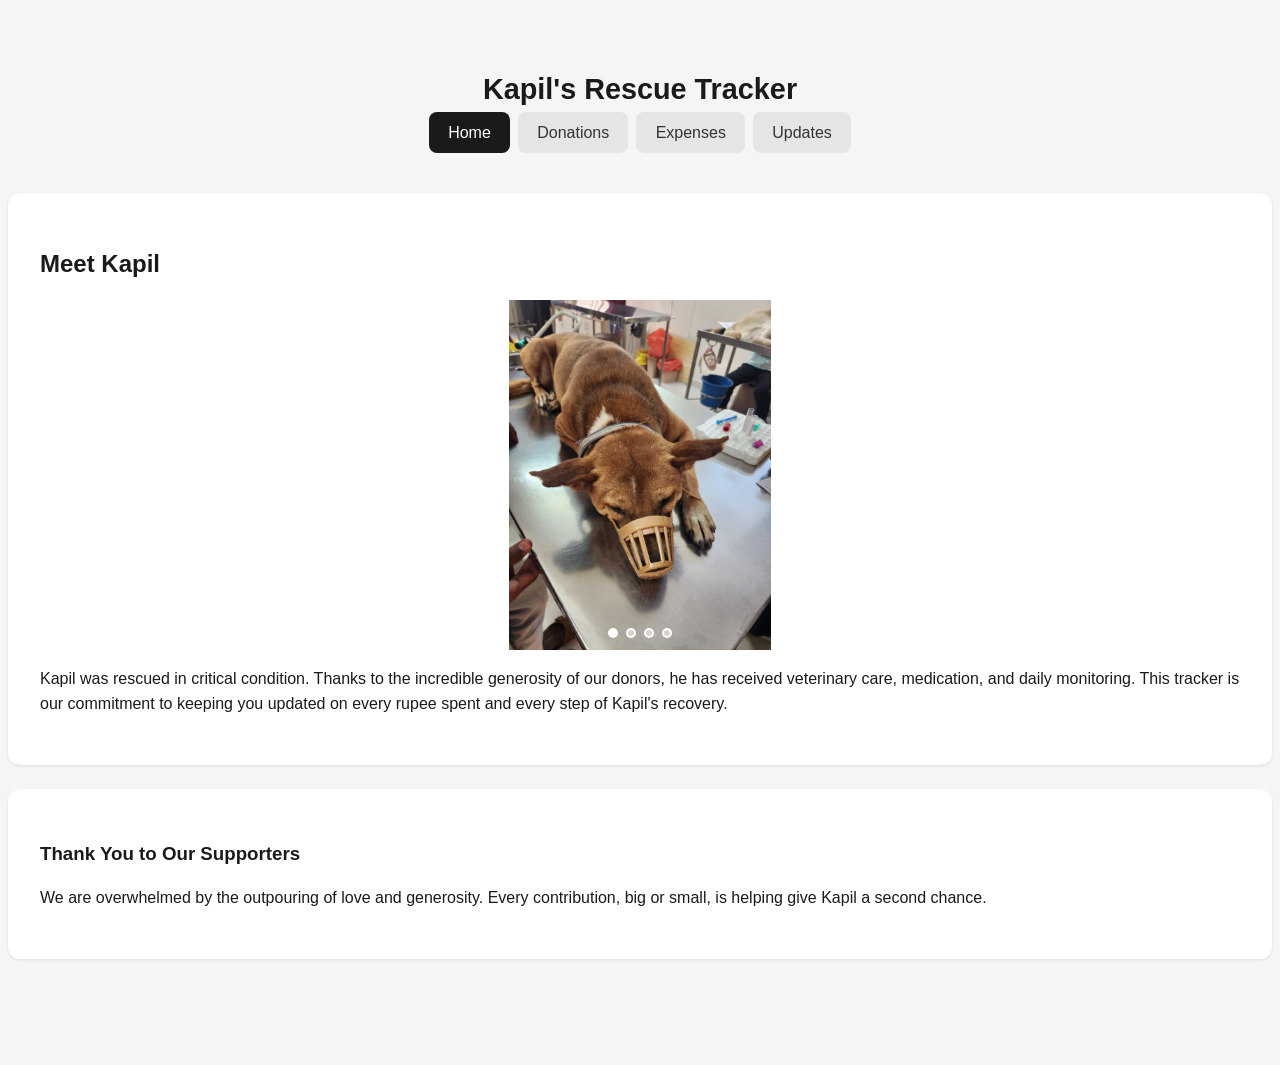
<file: index.html>
<!doctype html>
<html lang="en">
	<head>
		<meta charset="utf-8" />
		<meta name="viewport" content="width=device-width, initial-scale=1" />
		<meta name="text-scale" content="scale" />
		<link href="./_app/immutable/entry/start.GA26jUOA.js" rel="modulepreload">
		<link href="./_app/immutable/chunks/DFk7UtRj.js" rel="modulepreload">
		<link href="./_app/immutable/chunks/CwTURDga.js" rel="modulepreload">
		<link href="./_app/immutable/entry/app.BUhVP3xJ.js" rel="modulepreload">
		<link href="./_app/immutable/chunks/kNaey6uv.js" rel="modulepreload">
		<link href="./_app/immutable/chunks/xihTtKlq.js" rel="modulepreload">
		<link href="./_app/immutable/nodes/0.B5XdT6iY.js" rel="modulepreload">
		<link href="./_app/immutable/nodes/2.By8R9GCy.js" rel="modulepreload">
		<!--12qhfyh--><meta name="description" content="Track Kapil's rescue journey. Transparent view of donations, expenses, and daily updates." class="svelte-12qhfyh"/><!----><title>Kapil's Rescue Tracker</title>
		<link href="./_app/immutable/assets/0.BWJpb3gu.css" rel="stylesheet">
		<link href="./_app/immutable/assets/2.CeFrJXN1.css" rel="stylesheet">
	</head>
	<body data-sveltekit-preload-data="hover">
		<div style="display: contents"><!--[--><!--[0--><!--[--><app class="svelte-12qhfyh"><header class="svelte-12qhfyh"><h1 class="svelte-12qhfyh">Kapil's Rescue Tracker</h1> <nav class="svelte-12qhfyh"><a href="./" class="active svelte-12qhfyh">Home</a> <a href="./donations" class="svelte-12qhfyh">Donations</a> <a href="./expenses" class="svelte-12qhfyh">Expenses</a> <a href="./updates" class="svelte-12qhfyh">Updates</a></nav></header> <main class="svelte-12qhfyh"><!--[--><section class="card hero svelte-1uha8ag"><h2 class="svelte-1uha8ag">Meet Kapil</h2> <div class="hero-carousel svelte-1uha8ag"><img src="./img1.jpg" alt="Kapil, our rescue dog" class="hero-image svelte-1uha8ag"/> <div class="hero-dots svelte-1uha8ag"><!--[--><button class="hero-dot svelte-1uha8ag active"></button><button class="hero-dot svelte-1uha8ag"></button><button class="hero-dot svelte-1uha8ag"></button><button class="hero-dot svelte-1uha8ag"></button><!--]--></div></div> <p>Kapil was rescued in critical condition. Thanks to the incredible generosity
    of our donors, he has received veterinary care, medication, and daily
    monitoring. This tracker is our commitment to keeping you updated on every
    rupee spent and every step of Kapil's recovery.</p></section> <section class="card svelte-1uha8ag"><h3 class="svelte-1uha8ag">Thank You to Our Supporters</h3> <p>We are overwhelmed by the outpouring of love and generosity. Every
    contribution, big or small, is helping give Kapil a second chance.</p></section><!--]--><!----></main></app><!--]--><!--]--> <!--[-1--><!--]--><!--]-->
			
			<script>
				{
					__sveltekit_v3zcmt = {
						base: new URL(".", location).pathname.slice(0, -1),
						assets: "/kapil-rescue-tracker"
					};

					const element = document.currentScript.parentElement;

					Promise.all([
						import("./_app/immutable/entry/start.GA26jUOA.js"),
						import("./_app/immutable/entry/app.BUhVP3xJ.js")
					]).then(([kit, app]) => {
						kit.start(app, element, {
							node_ids: [0, 2],
							data: [{type:"data",data:{page:"home"},uses:{url:1}},null],
							form: null,
							error: null
						});
					});
				}
			</script>
		</div>
	</body>
</html>
</file>
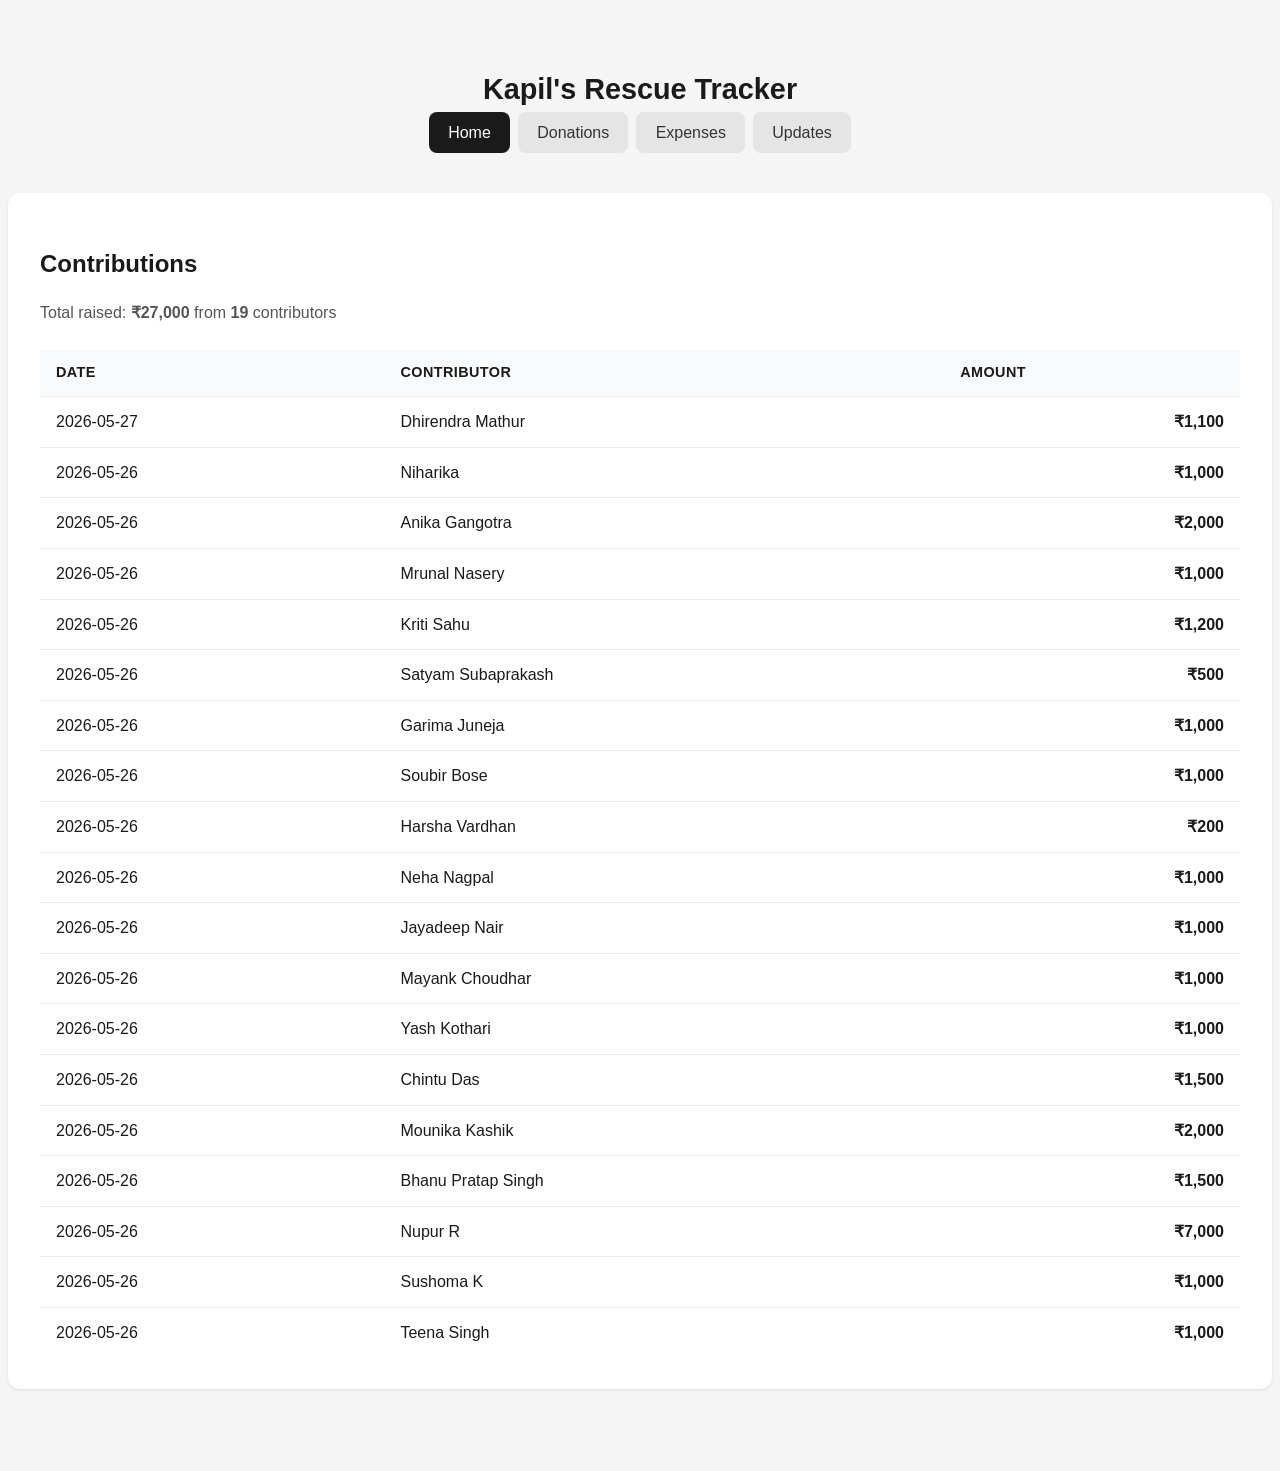
<file: donations.html>
<!doctype html>
<html lang="en">
	<head>
		<meta charset="utf-8" />
		<meta name="viewport" content="width=device-width, initial-scale=1" />
		<meta name="text-scale" content="scale" />
		<link href="./_app/immutable/entry/start.GA26jUOA.js" rel="modulepreload">
		<link href="./_app/immutable/chunks/DFk7UtRj.js" rel="modulepreload">
		<link href="./_app/immutable/chunks/CwTURDga.js" rel="modulepreload">
		<link href="./_app/immutable/entry/app.BUhVP3xJ.js" rel="modulepreload">
		<link href="./_app/immutable/chunks/kNaey6uv.js" rel="modulepreload">
		<link href="./_app/immutable/chunks/xihTtKlq.js" rel="modulepreload">
		<link href="./_app/immutable/nodes/0.B5XdT6iY.js" rel="modulepreload">
		<link href="./_app/immutable/nodes/3.C77jHaPE.js" rel="modulepreload">
		<link href="./_app/immutable/chunks/1f05RRsz.js" rel="modulepreload">
		<!--12qhfyh--><meta name="description" content="Track Kapil's rescue journey. Transparent view of donations, expenses, and daily updates." class="svelte-12qhfyh"/><!----><title>Kapil's Rescue Tracker</title>
		<link href="./_app/immutable/assets/0.BWJpb3gu.css" rel="stylesheet">
		<link href="./_app/immutable/assets/3.5h0BFrLn.css" rel="stylesheet">
	</head>
	<body data-sveltekit-preload-data="hover">
		<div style="display: contents"><!--[--><!--[0--><!--[--><app class="svelte-12qhfyh"><header class="svelte-12qhfyh"><h1 class="svelte-12qhfyh">Kapil's Rescue Tracker</h1> <nav class="svelte-12qhfyh"><a href="./" class="active svelte-12qhfyh">Home</a> <a href="./donations" class="svelte-12qhfyh">Donations</a> <a href="./expenses" class="svelte-12qhfyh">Expenses</a> <a href="./updates" class="svelte-12qhfyh">Updates</a></nav></header> <main class="svelte-12qhfyh"><!--[--><section class="card svelte-l9c0o0"><h2 class="svelte-l9c0o0">Contributions</h2> <!--[0--><p class="loading svelte-l9c0o0">Loading contributions...</p><!--]--></section><!--]--><!----></main></app><!--]--><!--]--> <!--[-1--><!--]--><!--]-->
			
			<script>
				{
					__sveltekit_v3zcmt = {
						base: new URL(".", location).pathname.slice(0, -1),
						assets: "/kapil-rescue-tracker"
					};

					const element = document.currentScript.parentElement;

					Promise.all([
						import("./_app/immutable/entry/start.GA26jUOA.js"),
						import("./_app/immutable/entry/app.BUhVP3xJ.js")
					]).then(([kit, app]) => {
						kit.start(app, element, {
							node_ids: [0, 3],
							data: [{type:"data",data:{page:"home"},uses:{url:1}},null],
							form: null,
							error: null
						});
					});
				}
			</script>
		</div>
	</body>
</html>
</file>
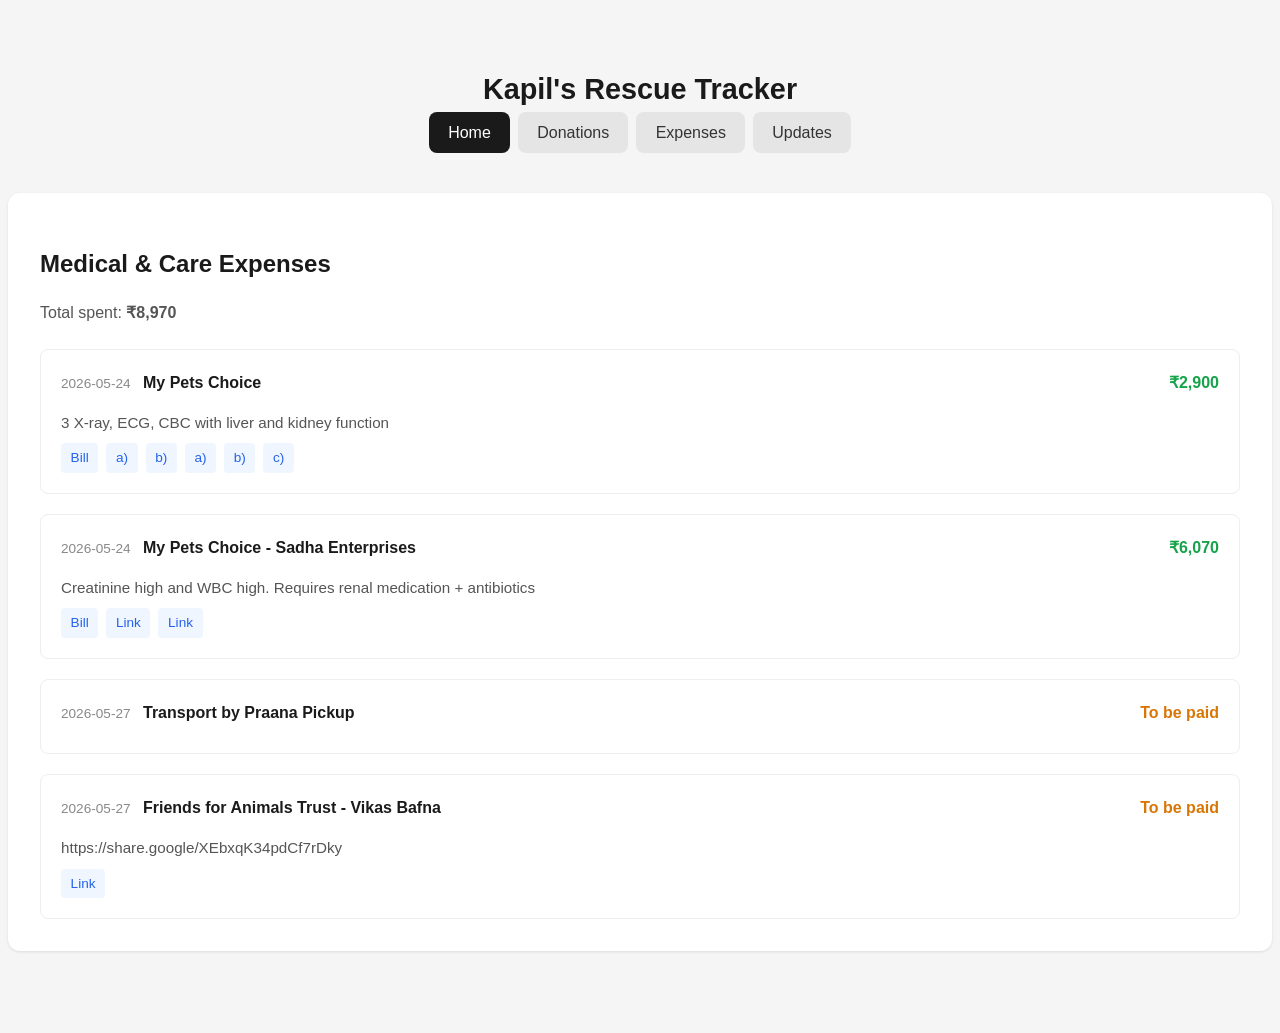
<file: expenses.html>
<!doctype html>
<html lang="en">
	<head>
		<meta charset="utf-8" />
		<meta name="viewport" content="width=device-width, initial-scale=1" />
		<meta name="text-scale" content="scale" />
		<link href="./_app/immutable/entry/start.GA26jUOA.js" rel="modulepreload">
		<link href="./_app/immutable/chunks/DFk7UtRj.js" rel="modulepreload">
		<link href="./_app/immutable/chunks/CwTURDga.js" rel="modulepreload">
		<link href="./_app/immutable/entry/app.BUhVP3xJ.js" rel="modulepreload">
		<link href="./_app/immutable/chunks/kNaey6uv.js" rel="modulepreload">
		<link href="./_app/immutable/chunks/xihTtKlq.js" rel="modulepreload">
		<link href="./_app/immutable/nodes/0.B5XdT6iY.js" rel="modulepreload">
		<link href="./_app/immutable/nodes/4.DylDOKTC.js" rel="modulepreload">
		<link href="./_app/immutable/chunks/1f05RRsz.js" rel="modulepreload">
		<!--12qhfyh--><meta name="description" content="Track Kapil's rescue journey. Transparent view of donations, expenses, and daily updates." class="svelte-12qhfyh"/><!----><title>Kapil's Rescue Tracker</title>
		<link href="./_app/immutable/assets/0.BWJpb3gu.css" rel="stylesheet">
		<link href="./_app/immutable/assets/4.B2uQ_jD4.css" rel="stylesheet">
	</head>
	<body data-sveltekit-preload-data="hover">
		<div style="display: contents"><!--[--><!--[0--><!--[--><app class="svelte-12qhfyh"><header class="svelte-12qhfyh"><h1 class="svelte-12qhfyh">Kapil's Rescue Tracker</h1> <nav class="svelte-12qhfyh"><a href="./" class="active svelte-12qhfyh">Home</a> <a href="./donations" class="svelte-12qhfyh">Donations</a> <a href="./expenses" class="svelte-12qhfyh">Expenses</a> <a href="./updates" class="svelte-12qhfyh">Updates</a></nav></header> <main class="svelte-12qhfyh"><!--[--><section class="card svelte-xzypbu"><h2 class="svelte-xzypbu">Medical &amp; Care Expenses</h2> <!--[0--><p class="loading svelte-xzypbu">Loading expenses...</p><!--]--></section><!--]--><!----></main></app><!--]--><!--]--> <!--[-1--><!--]--><!--]-->
			
			<script>
				{
					__sveltekit_v3zcmt = {
						base: new URL(".", location).pathname.slice(0, -1),
						assets: "/kapil-rescue-tracker"
					};

					const element = document.currentScript.parentElement;

					Promise.all([
						import("./_app/immutable/entry/start.GA26jUOA.js"),
						import("./_app/immutable/entry/app.BUhVP3xJ.js")
					]).then(([kit, app]) => {
						kit.start(app, element, {
							node_ids: [0, 4],
							data: [{type:"data",data:{page:"home"},uses:{url:1}},null],
							form: null,
							error: null
						});
					});
				}
			</script>
		</div>
	</body>
</html>
</file>
<file: _app/immutable/assets/0.BWJpb3gu.css>
.svelte-12qhfyh{box-sizing:border-box;margin:0;padding:0}body{color:#1a1a1a;background:#f5f5f5;font-family:-apple-system,BlinkMacSystemFont,Segoe UI,Roboto,sans-serif;line-height:1.6}app.svelte-12qhfyh{max-width:900px;margin:0 auto;padding:0 1rem}header.svelte-12qhfyh{text-align:center;padding:2rem 0 1rem}header.svelte-12qhfyh h1:where(.svelte-12qhfyh){font-size:1.8rem;font-weight:700}nav.svelte-12qhfyh{flex-wrap:wrap;justify-content:center;gap:.5rem;display:flex}nav.svelte-12qhfyh a:where(.svelte-12qhfyh){cursor:pointer;color:#333;background:#e5e5e5;border:none;border-radius:8px;padding:.5rem 1.2rem;font-weight:500;text-decoration:none;transition:background .2s}nav.svelte-12qhfyh a:where(.svelte-12qhfyh):hover{background:#d4d4d4}nav.svelte-12qhfyh a.active:where(.svelte-12qhfyh){color:#fff;background:#1a1a1a}main.svelte-12qhfyh{padding:1.5rem 0 3rem}
</file>
<file: _app/immutable/assets/2.CeFrJXN1.css>
.card.svelte-1uha8ag{background:#fff;border-radius:12px;margin-bottom:1.5rem;padding:2rem;box-shadow:0 1px 3px #0000001a}.hero.svelte-1uha8ag h2:where(.svelte-1uha8ag){margin-bottom:1rem}.hero-carousel.svelte-1uha8ag{border-radius:8px;width:100%;margin-bottom:1rem;position:relative;overflow:hidden}.hero-image.svelte-1uha8ag{object-fit:contain;width:100%;max-height:350px;display:block}.hero-dots.svelte-1uha8ag{gap:.5rem;display:flex;position:absolute;bottom:.75rem;left:50%;transform:translate(-50%)}.hero-dot.svelte-1uha8ag{cursor:pointer;background:#ffffff80;border:2px solid #fff;border-radius:50%;width:10px;height:10px;padding:0;transition:background .2s}.hero-dot.active.svelte-1uha8ag{background:#fff}h3.svelte-1uha8ag{margin-bottom:.5rem}
</file>
<file: _app/immutable/assets/3.5h0BFrLn.css>
.card.svelte-l9c0o0{background:#fff;border-radius:12px;padding:2rem;box-shadow:0 1px 3px #0000001a}h2.svelte-l9c0o0{margin-bottom:.5rem}.summary.svelte-l9c0o0{color:#555;margin-bottom:1.5rem}.loading.svelte-l9c0o0{color:#888;margin-bottom:1rem;font-style:italic}.table-wrapper.svelte-l9c0o0{overflow-x:auto}table.svelte-l9c0o0{border-collapse:collapse;text-align:left;width:100%}th.svelte-l9c0o0,td.svelte-l9c0o0{border-bottom:1px solid #eee;padding:.75rem 1rem}th.svelte-l9c0o0{text-transform:uppercase;letter-spacing:.03em;background:#f8fafc;font-size:.9rem;font-weight:600}tr.svelte-l9c0o0:last-child td:where(.svelte-l9c0o0){border-bottom:none}td.svelte-l9c0o0:last-child{text-align:right;font-weight:600}
</file>
<file: _app/immutable/assets/4.B2uQ_jD4.css>
.card.svelte-xzypbu{background:#fff;border-radius:12px;padding:2rem;box-shadow:0 1px 3px #0000001a}h2.svelte-xzypbu{margin-bottom:.5rem}.summary.svelte-xzypbu{color:#555;margin-bottom:1.5rem}.loading.svelte-xzypbu{color:#888;margin-bottom:1rem;font-style:italic}.expense-list.svelte-xzypbu{flex-direction:column;gap:1.25rem;display:flex}.expense-item.svelte-xzypbu{border:1px solid #eee;border-radius:8px;padding:1.25rem}.expense-header.svelte-xzypbu{justify-content:space-between;align-items:center;gap:1rem;margin-bottom:.5rem;display:flex}.expense-date.svelte-xzypbu{color:#888;font-size:.85rem}.expense-to.svelte-xzypbu{margin-left:.5rem;font-weight:600}.paid.svelte-xzypbu{color:#16a34a;font-weight:700}.pending.svelte-xzypbu{color:#d97706;font-weight:700}.expense-comments.svelte-xzypbu{color:#555;margin-bottom:.5rem;font-size:.95rem}.expense-links.svelte-xzypbu{flex-wrap:wrap;gap:.5rem;display:flex}.expense-links.svelte-xzypbu a:where(.svelte-xzypbu){color:#2563eb;background:#eff6ff;border-radius:4px;padding:.25rem .6rem;font-size:.85rem;text-decoration:none;display:inline-block}.expense-links.svelte-xzypbu a:where(.svelte-xzypbu):hover{background:#dbeafe}
</file>
